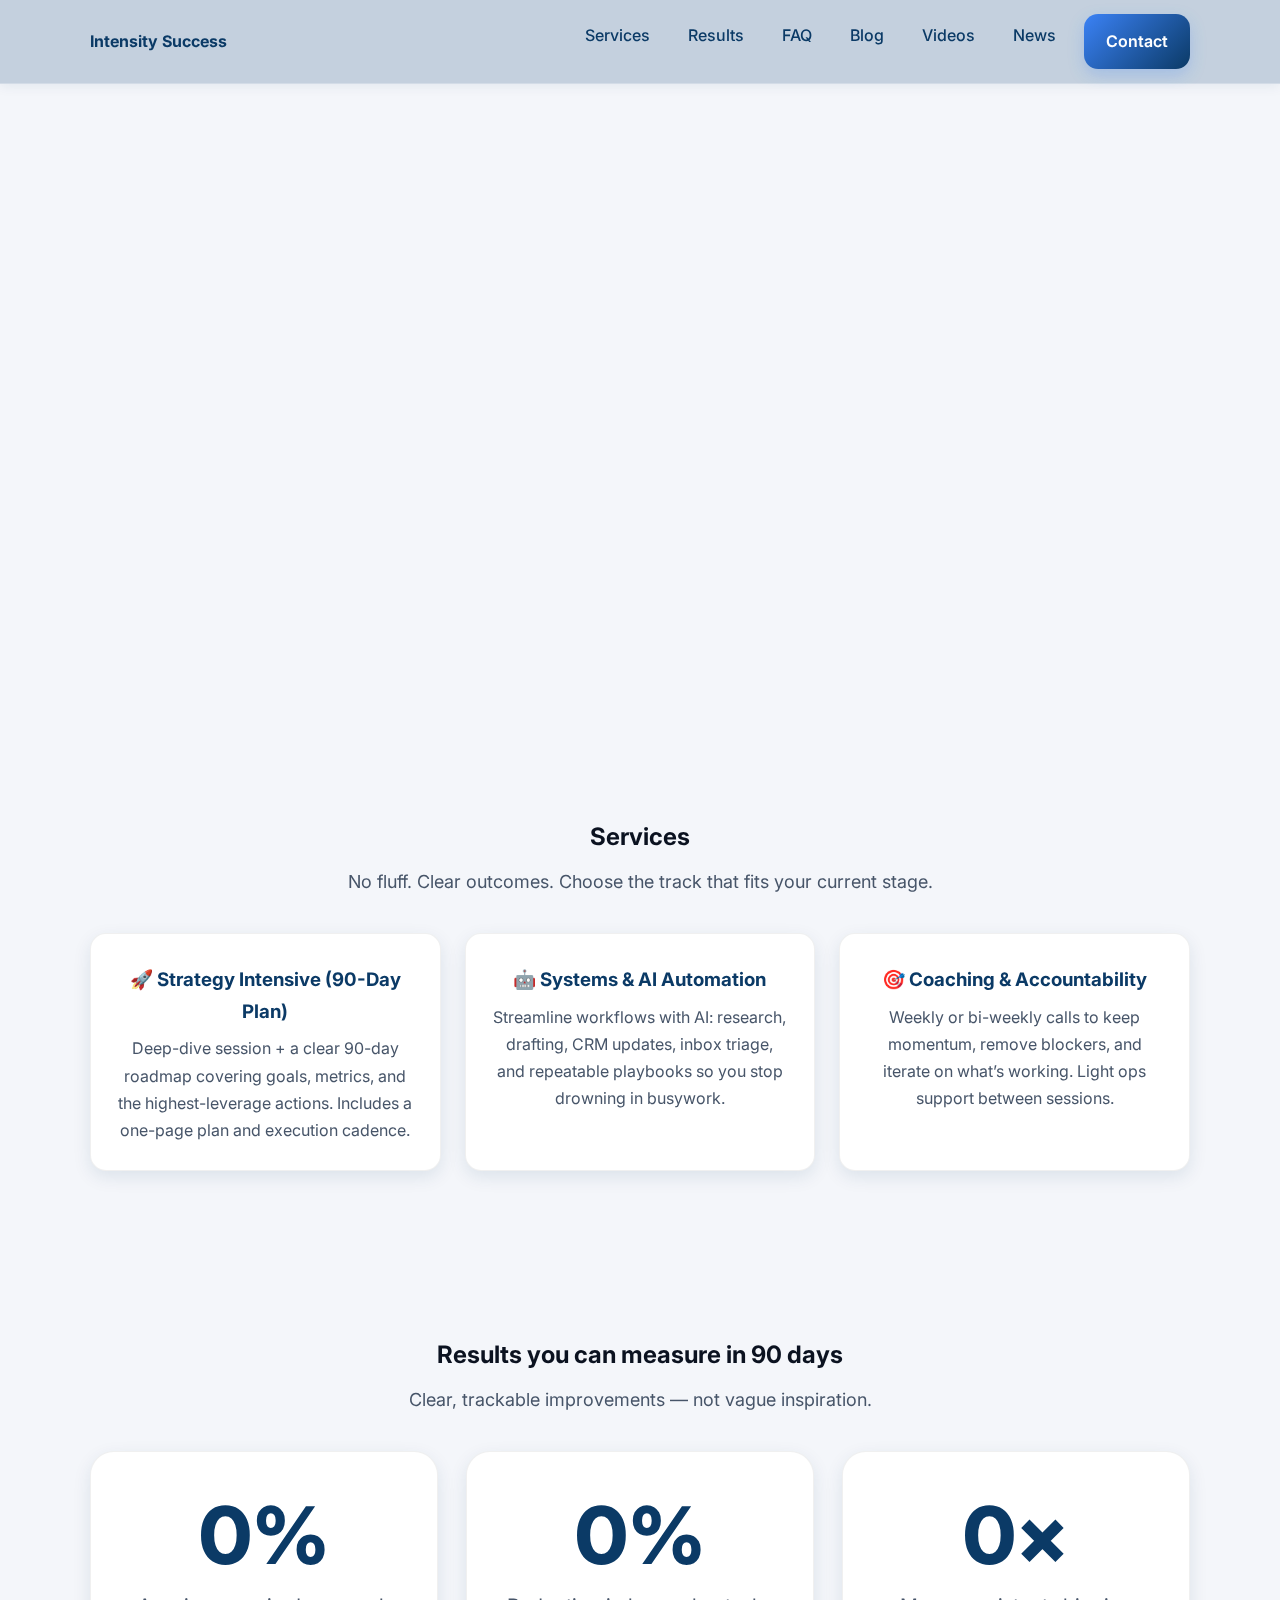
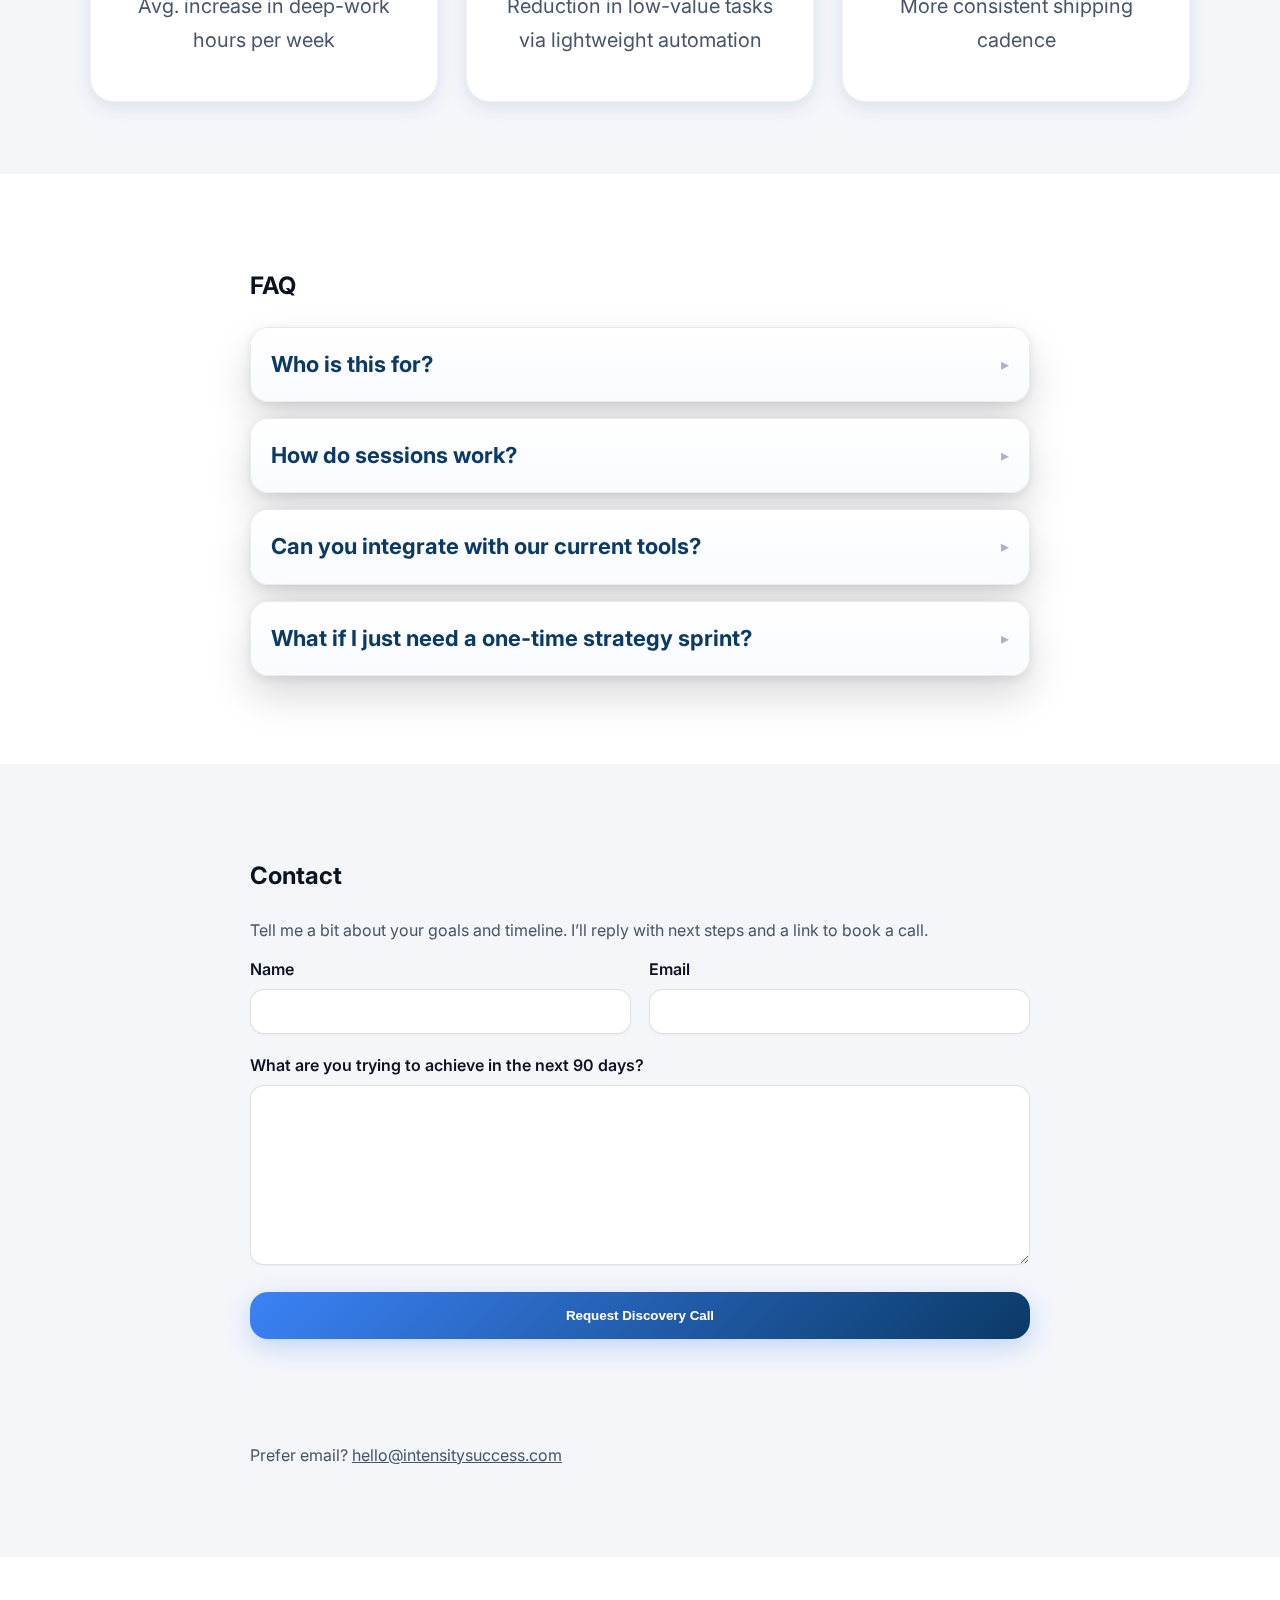
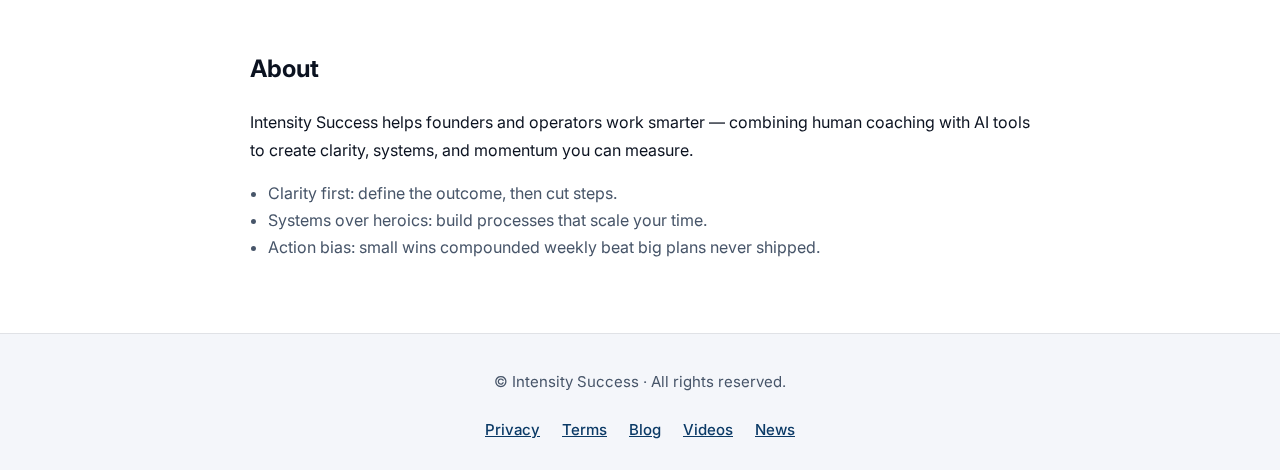
<file: index.html>
<!DOCTYPE html>
<html lang="en">
<head>
  <head>
  <!-- ... your existing meta + styles ... -->
  <script>
  (function () {
    var projectPath = '/IntensitySuccess-Staging/';     // GH Pages repo path
    var base = location.pathname.startsWith(projectPath) ? projectPath : '/';
    var el = document.createElement('base');
    el.setAttribute('href', base);
    document.head.prepend(el);
  })();
  </script>
</head>
  <meta name="theme-color" content="#f4f6fa" media="(prefers-color-scheme: light)">
  <meta name="theme-color" content="#0b1220" media="(prefers-color-scheme: dark)">
  <meta charset="utf-8" />
  <meta name="viewport" content="width=device-width, initial-scale=1" />
  <title>Intensity Success — AI Coaching & Consulting</title>
  <meta name="description" content="AI-powered coaching and consulting to help you work smarter, build systems, and finally see progress in your business and life." />
  <link rel="canonical" href="https://intensitysuccess.com/">

  <!-- Open Graph / Twitter -->
  <meta property="og:title" content="Intensity Success — AI Coaching & Consulting" />
  <meta property="og:description" content="Work smarter with AI-enhanced coaching. Clarity, systems, and momentum you can measure." />
  <meta property="og:type" content="website" />
  <meta property="og:url" content="https://intensitysuccess.com/" />
  <meta property="og:image" content="https://intensitysuccess.com/og-image.jpg" />
  <meta name="twitter:card" content="summary_large_image" />

  <link href="https://fonts.googleapis.com/css2?family=Inter:wght@400;600;700&display=swap" rel="stylesheet">
  <!-- Correct stylesheet name -->
  <link rel="stylesheet" href="styles.css" />
  <noscript>
    <style>.reveal { opacity: 1 !important; transform: none !important; }</style>
  </noscript>
</head>

<body>
<div id="site-header"></div>

  <main>
    <!-- HERO -->
    <section class="hero hero-split">
      <div class="container hero-grid">
        <div class="hero-copy">
          <p class="eyebrow">AI Coaching • Systems • Clarity</p>
          <h1>Where human potential meets artificial intelligence.</h1>
          <p>
            Personalized coaching powered by AI insights to transform how you think,
            plan, and perform — in business and life.
          </p>

          <div class="hero-actions">
            <a class="btn btn-primary" href="#services">Start the Transformation</a>
            <a class="btn" href="#faq">Learn More</a>
          </div>

          <ul class="hero-points">
            <li>AI-assisted strategy & weekly coaching</li>
            <li>Habit systems and lightweight automation</li>
            <li>Clear 90-day outcomes you can measure</li>
          </ul>
        </div>

        <!-- Visual side -->
        <div class="ai-visual" aria-hidden="true">
          <div class="ai-blob"></div>
          <div class="ai-grid"></div>
          <img
            class="ai-brain"
            src="assets/ai-brain.webp?v=4"
            alt="Stylized AI brain"
            loading="eager"
            decoding="async"
          />
        </div>
      </div>
    </section>

    <!-- Services -->
    <section id="services" class="section">
      <div class="container">
        <div class="narrow section-intro">
          <h2>Services</h2>
          <p>No fluff. Clear outcomes. Choose the track that fits your current stage.</p>
        </div>

        <div class="grid-3">
          <article class="card reveal">
            <h3>🚀 Strategy Intensive (90-Day Plan)</h3>
            <p>Deep-dive session + a clear 90-day roadmap covering goals, metrics, and the highest-leverage actions. Includes a one-page plan and execution cadence.</p>
          </article>

        <article class="card reveal">
            <h3>🤖 Systems & AI Automation</h3>
            <p>Streamline workflows with AI: research, drafting, CRM updates, inbox triage, and repeatable playbooks so you stop drowning in busywork.</p>
          </article>

          <article class="card reveal">
            <h3>🎯 Coaching & Accountability</h3>
            <p>Weekly or bi-weekly calls to keep momentum, remove blockers, and iterate on what’s working. Light ops support between sessions.</p>
          </article>
        </div>
      </div>
    </section>

    <!-- Outcomes / Proof (KPIs) -->
    <section id="outcomes" class="section">
      <div class="container">
        <div class="narrow section-intro">
          <h2>Results you can measure in 90 days</h2>
          <p>Clear, trackable improvements — not vague inspiration.</p>
        </div>

        <div class="grid-3">
          <article class="card kpi reveal">
            <h3><span class="kpi-number" data-target="35" data-suffix="%">0%</span></h3>
            <p>Avg. increase in deep-work hours per week</p>
          </article>

          <article class="card kpi reveal">
            <h3><span class="kpi-number" data-target="28" data-suffix="%">0%</span></h3>
            <p>Reduction in low-value tasks via lightweight automation</p>
          </article>

          <article class="card kpi reveal">
            <h3><span class="kpi-number" data-target="3" data-suffix="×">0×</span></h3>
            <p>More consistent shipping cadence</p>
          </article>
        </div>
      </div>
    </section>

    <!-- FAQ (moved before Contact) -->
    <section id="faq" class="section alt">
      <div class="container narrow">
        <h2>FAQ</h2>

        <details class="faq reveal">
          <summary>Who is this for?</summary>
          <p>Designed for founders, solo operators, and small teams who want focus, clarity, and measurable progress.</p>
        </details>

        <details class="faq reveal">
          <summary>How do sessions work?</summary>
          <p>We’ll meet weekly or every other week, stay in touch between sessions, and wrap each week with something tangible you can use or improve.</p>
        </details>

        <details class="faq reveal">
          <summary>Can you integrate with our current tools?</summary>
          <p>YAbsolutely. We’ll integrate your current tools — Notion, ClickUp, Google Workspace, and more — into smart AI workflows. You can keep everything you already use.</p>
        </details>

        <details class="faq reveal">
          <summary>What if I just need a one-time strategy sprint?</summary>
          <p>That’s exactly what the <strong>90-Day Intensive</strong> is for. You’ll finish with a clear roadmap, measurable goals, and a system you can confidently run on your own.</p>
        </details>
      </div>
    </section>

    <!-- Contact (after FAQ now) -->
    <section id="contact" class="section">
      <div class="container narrow">
        <h2>Contact</h2>
        <p class="form-note" style="margin-bottom:12px;">
          Tell me a bit about your goals and timeline. I’ll reply with next steps and a link to book a call.
        </p>

        <!-- Formspree-connected -->
        <form id="contact-form"
              class="contact"
              action="https://formspree.io/f/xqayolvj"
              method="POST"
              novalidate>
          <label for="name">
            <span>Name</span>
            <input id="name" name="name" type="text" autocomplete="name" required />
          </label>

          <label for="email">
            <span>Email</span>
            <input id="email" name="email" type="email" autocomplete="email" required />
          </label>

          <label for="message">
            <span>What are you trying to achieve in the next 90 days?</span>
            <textarea id="message" name="message" required></textarea>
          </label>

          <input type="hidden" name="_subject" value="Discovery Call Request (Intensity Success)" />
          <input type="text" name="_gotcha" tabindex="-1" autocomplete="off" style="position:absolute;left:-5000px;opacity:0;" aria-hidden="true" />

          <button type="submit" class="btn btn-primary">Request Discovery Call</button>

          <p id="form-status" class="form-note" role="status" aria-live="polite" style="min-height:1.2em;"></p>

          <p class="form-note">
            Prefer email?
            <a href="mailto:hello@intensitysuccess.com?subject=Discovery%20Call%20Request&body=Hi%20Intensity%20Success%2C%0A%0AMy%20name%20is%20%5BYour%20Name%5D.%0ACompany%20(optional)%3A%20%5BYour%20Company%5D%0A%0AHere%E2%80%99s%20what%20I%E2%80%99m%20trying%20to%20achieve%20in%20the%20next%2090%20days%3A%0A%5BGoals%20and%20timeline%5D%0A%0AThanks!">
              hello@intensitysuccess.com
            </a>
          </p>
        </form>
      </div>
    </section>

    <!-- About (moved to bottom) -->
    <section id="about" class="section alt">
      <div class="container narrow">
        <h2>About</h2>
        <p>
          Intensity Success helps founders and operators work smarter — combining human coaching with AI tools to create
          clarity, systems, and momentum you can measure.
        </p>
        <ul style="margin:14px 0 0; padding-left:18px; color: var(--muted); line-height:1.7;">
          <li>Clarity first: define the outcome, then cut steps.</li>
          <li>Systems over heroics: build processes that scale your time.</li>
          <li>Action bias: small wins compounded weekly beat big plans never shipped.</li>
        </ul>
      </div>
    </section>
  </main>

 <div id="site-footer"></div>

  <!-- Scripts -->
  <script>
  (function () {
    /* Footer year */
    const yEl = document.getElementById('y');
    if (yEl) yEl.textContent = new Date().getFullYear();

    /* Blog nav highlight */
    if (window.location.pathname.includes('/blog')) {
      const blogLink = document.getElementById('nav-blog');
      if (blogLink) blogLink.classList.add('active');
    }

    /* Mobile menu */
    const toggle = document.querySelector('.menu-toggle');
    const nav = document.querySelector('.site-nav');
    if (toggle && nav) {
      toggle.addEventListener('click', () => {
        const open = nav.classList.toggle('open');
        toggle.setAttribute('aria-expanded', open ? 'true' : 'false');
      });
    }

    /* Header scrolled state */
    const onScroll = () => {
      if (window.scrollY > 6) document.body.classList.add('scrolled');
      else document.body.classList.remove('scrolled');
    };
    onScroll();
    window.addEventListener('scroll', onScroll);

    /* Reveal-on-scroll */
    const revealEls = document.querySelectorAll('.reveal');
    if (revealEls.length) {
      if ('IntersectionObserver' in window) {
        const io = new IntersectionObserver((entries) => {
          entries.forEach((en) => {
            if (en.isIntersecting) {
              en.target.classList.add('show');
              io.unobserve(en.target);
            }
          });
        }, { threshold: 0.12, rootMargin: '0px 0px -60px 0px' });
        revealEls.forEach((el) => io.observe(el));
      } else {
        revealEls.forEach((el) => el.classList.add('show'));
      }
    }

    /* KPI counters */
    const decimalsOf = (n) => {
      const s = String(n);
      return (s.split('.')[1] || '').length;
    };
    const startCounters = (root = document) => {
      root.querySelectorAll('.kpi-number').forEach((el) => {
        if (el.dataset.animated === 'true') return;
        el.dataset.animated = 'true';

        const initial = el.textContent.trim();
        const m = initial.match(/^(\D*)(-?\d+(?:\.\d+)?)(.*)$/);
        const prefix = el.dataset.prefix ?? (m ? m[1] : '');
        const suffix = el.dataset.suffix ?? (m ? m[3] : '');
        const target = Number(el.dataset.target ?? (m ? m[2] : 0)) || 0;
        const precision = decimalsOf(el.dataset.target ?? target);

        const frames = 60;
        const step = target / frames || 1;
        let val = m && m[2] ? Number(m[2]) || 0 : 0;

        const tick = () => {
          val += step;
          const done = step >= 0 ? val >= target : val <= target;
          const shown = done ? target : val;
          const formatted = precision ? shown.toFixed(precision) : Math.round(shown).toString();
          el.textContent = `${prefix}${formatted}${suffix}`;
          if (!done) requestAnimationFrame(tick);
        };
        requestAnimationFrame(tick);
      });
    };
    const outcomes = document.getElementById('outcomes');
    if (outcomes && 'IntersectionObserver' in window) {
      const io2 = new IntersectionObserver((entries) => {
        entries.forEach((en) => {
          if (en.isIntersecting) {
            startCounters(outcomes);
            io2.disconnect();
          }
        });
      }, { threshold: 0.25 });
      io2.observe(outcomes);
    } else {
      startCounters();
    }

    /* Formspree async submit */
    const form   = document.getElementById('contact-form');
    const status = document.getElementById('form-status');
    if (form && status) {
      const okMsg  = "Thanks! I’ll reply with next steps shortly.";
      const errMsg = "Something went wrong. Please try again, or email hello@intensitysuccess.com.";
      form.addEventListener('submit', async function (e) {
        e.preventDefault();
        status.textContent = "Sending…";
        try {
          const res = await fetch(form.action, {
            method: form.method,
            body: new FormData(form),
            headers: { 'Accept': 'application/json' }
          });
          if (res.ok) { form.reset(); status.textContent = okMsg; }
          else {
            const json = await res.json().catch(() => null);
            status.textContent = json && json.errors
              ? json.errors.map(e => e.message).join(" ")
              : errMsg;
          }
        } catch {
          status.textContent = errMsg;
        }
      });
    }
  })();
  </script>
  <script>
(function () {
  // figure out the right prefix (prod "/" vs GH Pages "/IntensitySuccess-Staging/")
  var projectPath = '/IntensitySuccess-Staging/';
  var prefix = location.pathname.startsWith(projectPath) ? projectPath : '/';

  function initHeaderBehaviors() {
    const toggle = document.querySelector('.menu-toggle');
    const nav = document.querySelector('.site-nav');
    if (toggle && nav) {
      toggle.addEventListener('click', () => {
        const open = nav.classList.toggle('open');
        toggle.setAttribute('aria-expanded', open ? 'true' : 'false');
      });
    }
  }

  function loadHeader() {
    const mount = document.getElementById('site-header');
    if (!mount) return;
    fetch(prefix + 'includes/header.html')
      .then(r => r.text())
      .then(html => {
        mount.innerHTML = html;
        initHeaderBehaviors(); // wire up menu after injection
      })
      .catch(err => console.error('Header load failed:', err));
  }

  if (document.readyState === 'loading') {
    document.addEventListener('DOMContentLoaded', loadHeader);
  } else {
    loadHeader();
  }
})();
</script>
  <script>
(function () {
  var projectPath = '/IntensitySuccess-Staging/';
  var prefix = location.pathname.startsWith(projectPath) ? projectPath : '/';

  function loadFooter() {
    const mount = document.getElementById('site-footer');
    if (!mount) return;
    fetch(prefix + 'includes/footer.html', { cache: 'no-cache' })
      .then(r => r.text())
      .then(html => { mount.innerHTML = html; })
      .catch(err => console.error('Footer load failed:', err));
  }

  if (document.readyState === 'loading') {
    document.addEventListener('DOMContentLoaded', loadFooter);
  } else {
    loadFooter();
  }
})();
</script>
</body>
</html>
</file>
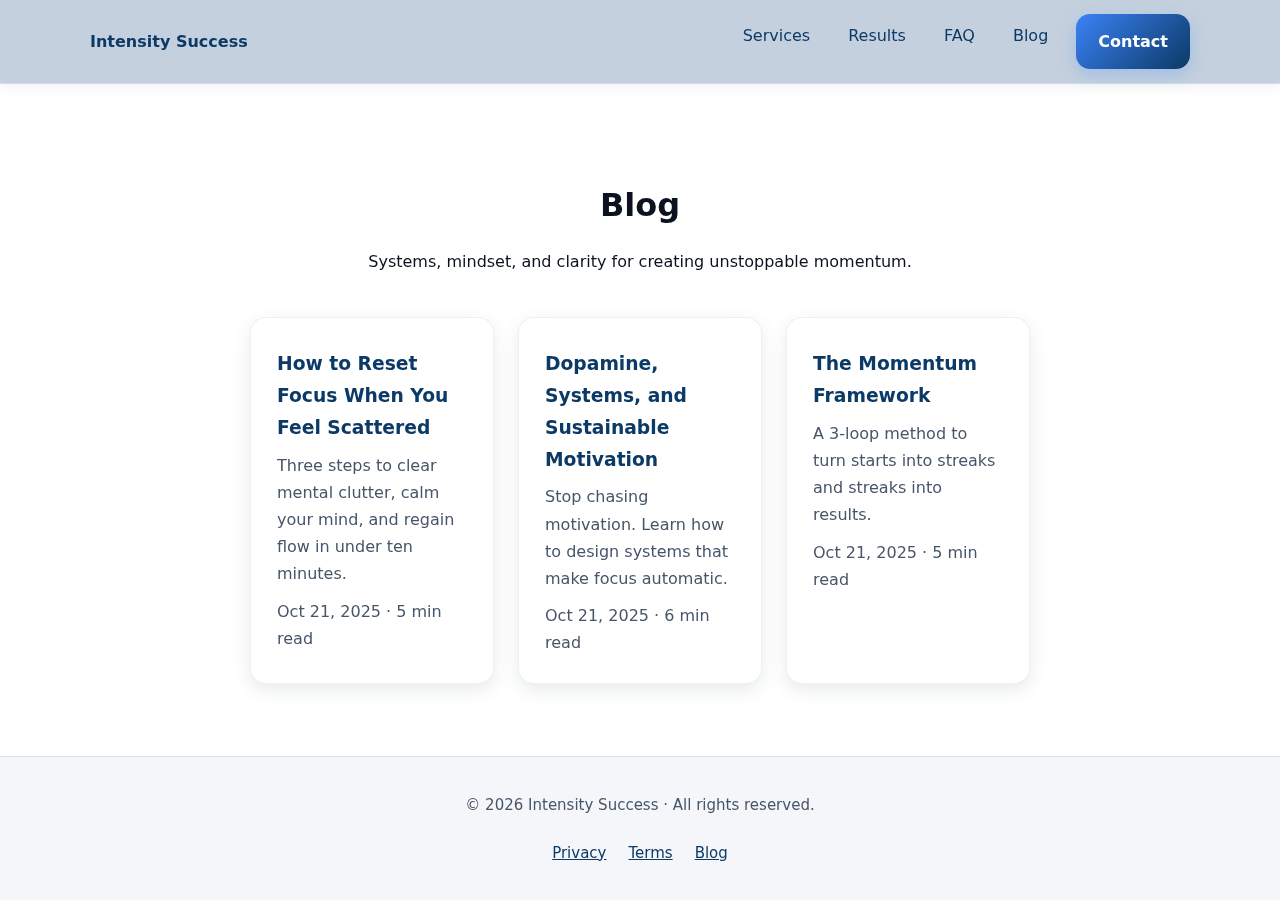
<file: blog/index.html>
<!DOCTYPE html>
<html lang="en">
<head>
  <script>
  (function () {
    // If hosted under a project path on GitHub Pages, set that as the base.
    // Otherwise default to '/'
    var projectPath = '/IntensitySuccess-Staging/';   // ← your staging repo path
    var base = location.pathname.startsWith(projectPath) ? projectPath : '/';
    var baseEl = document.createElement('base');
    baseEl.setAttribute('href', base);
    document.head.prepend(baseEl);
  })();
</script>
  <meta charset="utf-8" />
  <meta name="viewport" content="width=device-width, initial-scale=1" />
  <title>Blog — Intensity Success</title>
  <meta name="description" content="Practical frameworks for focus, momentum, and mindset from Intensity Success." />
  <link rel="stylesheet" href="../styles.css">
</head>

<body>
  <!-- Header -->
  <header class="site-header">
    <div class="nav container">
      <a href="/" class="logo">Intensity Success</a>
      <button class="menu-toggle" aria-label="Toggle menu" aria-expanded="false">☰</button>
      <nav class="site-nav">
        <a href="/#services">Services</a>
        <a href="/#outcomes">Results</a>
        <a href="/#faq">FAQ</a>
        <a href="blog/" id="nav-blog" class="active">Blog</a>
        <a class="btn btn-primary" href="/#contact">Contact</a>
      </nav>
    </div>
  </header>

  <!-- Blog Listing -->
  <section class="section alt">
    <div class="container narrow">
      <h1 style="text-align:center; margin-bottom:12px;">Blog</h1>
      <p class="form-note" style="text-align:center; margin-bottom:42px;">Systems, mindset, and clarity for creating unstoppable momentum.</p>

      <div class="grid-3">
        <!-- Post 1 -->
        <a href="posts/how-to-reset-focus.html" class="card reveal" style="text-decoration:none;">
          <h3>How to Reset Focus When You Feel Scattered</h3>
          <p>Three steps to clear mental clutter, calm your mind, and regain flow in under ten minutes.</p>
          <p class="form-note" style="margin-top:10px;">Oct 21, 2025 · 5 min read</p>
        </a>

        <!-- Post 2 -->
        <a href="posts/dopamine-systems.html" class="card reveal" style="text-decoration:none;">
          <h3>Dopamine, Systems, and Sustainable Motivation</h3>
          <p>Stop chasing motivation. Learn how to design systems that make focus automatic.</p>
          <p class="form-note" style="margin-top:10px;">Oct 21, 2025 · 6 min read</p>
        </a>

        <!-- Post 3 -->
        <a href="posts/momentum-framework.html" class="card reveal" style="text-decoration:none;">
          <h3>The Momentum Framework</h3>
          <p>A 3-loop method to turn starts into streaks and streaks into results.</p>
          <p class="form-note" style="margin-top:10px;">Oct 21, 2025 · 5 min read</p>
        </a>
      </div>
    </div>
  </section>

  <!-- Footer -->
  <footer class="site-footer">
    <div class="footer-inner">
      <p>© <span id="y"></span> Intensity Success · All rights reserved.</p>
      <div class="footer-links">
        <a href="/privacy">Privacy</a>
        <a href="/terms">Terms</a>
        <a href="/blog/">Blog</a>
      </div>
    </div>
  </footer>

  <!-- JS -->
  <script>
    // Highlight blog nav
    const path = window.location.pathname;
    if (path.includes('/blog')) {
      const blogLink = document.getElementById('nav-blog');
      if (blogLink) blogLink.classList.add('active');
    }

    // Footer year
    const y = document.getElementById('y');
    if (y) y.textContent = new Date().getFullYear();

    // Mobile menu
    const toggle = document.querySelector('.menu-toggle');
    const nav = document.querySelector('.site-nav');
    if (toggle && nav) {
      toggle.addEventListener('click', () => {
        const open = nav.classList.toggle('open');
        toggle.setAttribute('aria-expanded', open);
      });
    }

    // Reveal on scroll
    const setupReveal = () => {
      const revealEls = document.querySelectorAll('.reveal');
      if (!revealEls.length) return;
      if ('IntersectionObserver' in window) {
        const io = new IntersectionObserver((entries) => {
          entries.forEach((en) => {
            if (en.isIntersecting) {
              en.target.classList.add('show');
              io.unobserve(en.target);
            }
          });
        }, { threshold: 0.12, rootMargin: '0px 0px -60px 0px' });
        revealEls.forEach((el) => io.observe(el));
      } else {
        revealEls.forEach((el) => el.classList.add('show'));
      }
    };
    setupReveal();
  </script>
</body>
</html>
</file>
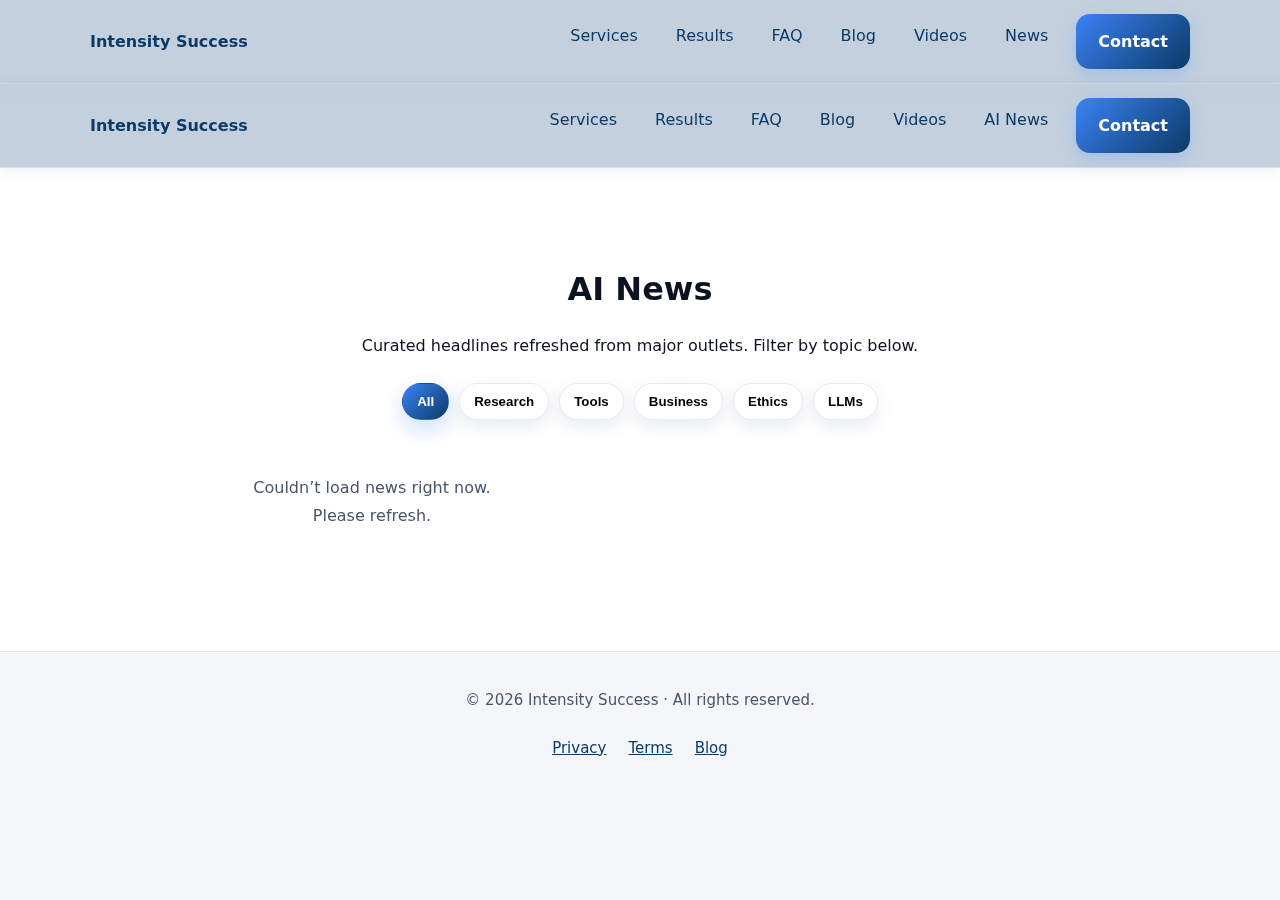
<file: news/index.html>
<!DOCTYPE html>
<html lang="en">
<head>
  <!-- Base path helper (GitHub Pages safe) -->
  <script>
    (function () {
      var projectPath = '/IntensitySuccess-Staging/';   // ← staging repo path
      var base = location.pathname.startsWith(projectPath) ? projectPath : '/';
      var baseEl = document.createElement('base');
      baseEl.setAttribute('href', base);
      document.head.prepend(baseEl);
    })();
  </script>

  <meta charset="utf-8" />
  <meta name="viewport" content="width=device-width, initial-scale=1" />
  <title>AI News — Intensity Success</title>
  <meta name="description" content="The latest AI developments, research, tools, and industry stories — updated automatically." />
  <link rel="stylesheet" href="../styles.css">
  <style>
    /* Page-specific additions */
    .filter-tabs {
      display: flex;
      gap: 10px;
      flex-wrap: wrap;
      justify-content: center;
      margin: 0 0 22px;
    }
    .filter-tabs .tab {
      border-radius: 999px;
      padding: 10px 14px;
      font-weight: 600;
      border: 1px solid rgba(0, 0, 0, .08);
      background: var(--panel);
      box-shadow: var(--shadow-sm);
      cursor: pointer;
      transition: transform .2s ease, box-shadow .2s ease, border-color .2s ease, background .2s ease, color .2s ease;
    }
    .filter-tabs .tab[aria-pressed="true"] {
      background: linear-gradient(135deg, var(--brand) 0%, var(--brand-2) 100%);
      color: #fff;
      border-color: transparent;
      box-shadow: 0 8px 22px rgba(59, 130, 246, .28);
    }
    .news-meta {
      color: var(--muted);
      font-size: 14px;
      margin-top: 8px;
    }
    .news-empty {
      text-align: center;
      color: var(--muted);
      padding: 16px 0;
    }
  </style>
</head>

<body>
  <div id="site-header"></div>
  
  <!-- Header -->
  <header class="site-header">
    <div class="nav container">
      <a href="/" class="logo">Intensity Success</a>
      <button class="menu-toggle" aria-label="Toggle menu" aria-expanded="false">☰</button>
      <nav class="site-nav">
        <a href="/#services">Services</a>
        <a href="/#outcomes">Results</a>
        <a href="/#faq">FAQ</a>
        <a href="/blog/">Blog</a>
        <a href="/videos/">Videos</a>
        <a href="/news/" id="nav-news" class="active">AI News</a>
        <a class="btn btn-primary" href="/#contact">Contact</a>
      </nav>
    </div>
  </header>

  <!-- AI News -->
  <section class="section alt">
    <div class="container narrow">
      <h1 style="text-align:center; margin-bottom:10px;">AI News</h1>
      <p class="form-note" style="text-align:center;margin-bottom:24px;">
        Curated headlines refreshed from major outlets. Filter by topic below.
      </p>

      <div class="filter-tabs" role="tablist" aria-label="AI news filters"></div>

      <div id="news-feed" class="grid-3" aria-live="polite"></div>
      <p id="news-more" class="form-note" style="text-align:center; margin-top:18px;"></p>
    </div>
  </section>

  <!-- Footer -->
  <footer class="site-footer">
    <div class="footer-inner">
      <p>© <span id="y"></span> Intensity Success · All rights reserved.</p>
      <div class="footer-links">
        <a href="/privacy">Privacy</a>
        <a href="/terms">Terms</a>
        <a href="/blog/">Blog</a>
      </div>
    </div>
  </footer>

  <script>
  /* ---------- Base setup ---------- */
  document.getElementById('y').textContent = new Date().getFullYear();
  const toggle = document.querySelector('.menu-toggle');
  const nav = document.querySelector('.site-nav');
  if (toggle && nav) {
    toggle.addEventListener('click', () => {
      const open = nav.classList.toggle('open');
      toggle.setAttribute('aria-expanded', open ? 'true' : 'false');
    });
  }
  const onScroll = () => {
    if (window.scrollY > 6) document.body.classList.add('scrolled');
    else document.body.classList.remove('scrolled');
  };
  onScroll(); window.addEventListener('scroll', onScroll);

  /* ---------- Filters + Feed ---------- */
  const TABS = [
    { key:'all',      label:'All',      q:'("artificial intelligence" OR AI)' },
    { key:'research', label:'Research', q:'("AI research" OR "machine learning research" OR arXiv)' },
    { key:'tools',    label:'Tools',    q:'("AI tools" OR "AI features" OR "AI productivity")' },
    { key:'business', label:'Business', q:'("AI startup" OR "AI investment" OR "AI funding")' },
    { key:'ethics',   label:'Ethics',   q:'("AI ethics" OR "AI safety" OR "AI regulation")' },
    { key:'llms',     label:'LLMs',     q:'(GPT OR "GPT-4" OR "Claude" OR "Gemini" OR "Llama")' },
  ];

  const tabsWrap = document.querySelector('.filter-tabs');
  const feed = document.getElementById('news-feed');
  const moreEl = document.getElementById('news-more');
  let activeKey = sessionStorage.getItem('aiNewsTab') || 'all';

  TABS.forEach(tab => {
    const b = document.createElement('button');
    b.type = 'button';
    b.className = 'tab';
    b.textContent = tab.label;
    b.dataset.key = tab.key;
    b.setAttribute('aria-pressed', tab.key === activeKey ? 'true' : 'false');
    b.addEventListener('click', () => {
      if (activeKey === tab.key) return;
      document.querySelectorAll('.filter-tabs .tab').forEach(el => el.setAttribute('aria-pressed','false'));
      b.setAttribute('aria-pressed','true');
      activeKey = tab.key;
      sessionStorage.setItem('aiNewsTab', activeKey);
      loadNews();
    });
    tabsWrap.appendChild(b);
  });

  function skeletonCards(n=6){
    feed.innerHTML = Array.from({length:n}).map(()=>`
      <article class="card" style="min-height:140px; opacity:.7;">
        <div class="form-note">Loading…</div>
      </article>`).join('');
    moreEl.textContent = '';
  }

  function googleNewsRssUrl(query){
    const base = 'https://news.google.com/rss/search';
    const params = new URLSearchParams({
      q: query,
      hl: 'en-US',
      gl: 'US',
      ceid: 'US:en'
    });
    return `${base}?${params.toString()}`;
  }

  async function loadNews(){
    skeletonCards();
    const tab = TABS.find(t => t.key === activeKey) || TABS[0];
    const rssUrl = googleNewsRssUrl(tab.q);
    const rss2json = 'https://api.rss2json.com/v1/api.json?rss_url=' + encodeURIComponent(rssUrl);

    try {
      const res = await fetch(rss2json, { cache: 'no-store' });
      if (!res.ok) throw new Error('feed error');
      const data = await res.json();
      const items = (data.items || []).slice(0, 9);

      if (!items.length) {
        feed.innerHTML = `<p class="news-empty">No stories right now. Try another filter.</p>`;
        return;
      }

      feed.innerHTML = items.map(item => {
        const clean = (item.description || '').replace(/<[^>]+>/g, '').replace(/&nbsp;/g, ' ').trim();
        const blurb = clean.length > 160 ? clean.slice(0,160)+'…' : clean;
        const date = new Date(item.pubDate || Date.now()).toLocaleDateString();
        return `
          <article class="card reveal">
            <a href="${item.link}" target="_blank" rel="noopener" style="text-decoration:none; color:inherit;">
              <h3>${item.title}</h3>
              <p>${blurb || 'Latest update in AI.'}</p>
              <p class="news-meta">${date}</p>
            </a>
          </article>`;
      }).join('');

      const gnLink = 'https://news.google.com/search?q=' + encodeURIComponent(tab.q) + '&hl=en-US&gl=US&ceid=US:en';
      moreEl.innerHTML = `<a class="btn" href="${gnLink}" target="_blank" rel="noopener">More ${tab.label} news →</a>`;

    } catch (err) {
      console.error(err);
      feed.innerHTML = `<p class="news-empty">Couldn’t load news right now. Please refresh.</p>`;
      moreEl.textContent = '';
    }
  }

  loadNews();
  </script>
  <script>
(function () {
  // Detect base path for production vs GitHub Pages staging
  var projectPath = '/IntensitySuccess-Staging/';
  var prefix = location.pathname.startsWith(projectPath) ? projectPath : '/';

  function wireHeader() {
    const toggle = document.querySelector('.menu-toggle');
    const nav = document.querySelector('.site-nav');
    const header = document.querySelector('.site-header');

    // Sticky header on scroll
    window.addEventListener('scroll', () => {
      if (window.scrollY > 6) document.body.classList.add('scrolled');
      else document.body.classList.remove('scrolled');
    });

    // Mobile menu toggle
    if (toggle && nav) {
      toggle.addEventListener('click', () => {
        const open = nav.classList.toggle('open');
        toggle.setAttribute('aria-expanded', open ? 'true' : 'false');
      });
    }

    // Highlight active page
    const path = window.location.pathname;
    if (path.includes('/blog')) document.getElementById('nav-blog')?.classList.add('active');
    if (path.includes('/videos')) document.getElementById('nav-videos')?.classList.add('active');
    if (path.includes('/news')) document.getElementById('nav-news')?.classList.add('active');
  }

  function loadHeader() {
    const mount = document.getElementById('site-header');
    if (!mount) return;
    fetch(prefix + 'includes/header.html', { cache: 'no-cache' })
      .then(r => {
        if (!r.ok) throw new Error('HTTP ' + r.status);
        return r.text();
      })
      .then(html => {
        mount.innerHTML = html;
        wireHeader();
      })
      .catch(err => console.error('Header load failed:', err));
  }

  if (document.readyState === 'loading') {
    document.addEventListener('DOMContentLoaded', loadHeader);
  } else {
    loadHeader();
  }
})();
</script>
</body>
</html>
</file>
<file: styles.css>
/* ===========================
   Intensity Success — FULL CSS (Dark/Light Auto)
   =========================== */

/* ---------- Theme ---------- */
:root {
  color-scheme: light dark; /* enables auto theming for scrollbars/forms */
  --brand:   #3b82f6;
  --brand-2: #0b3a66;
  --ring:    rgba(59,130,246,.35);
  --bg:      #f4f6fa;
  --panel:   #ffffff;
  --text:    #0b1220;
  --muted:   #475569;
  --radius-lg: 28px;
  --radius-md: 16px;
  --radius-sm: 12px;
  --shadow-sm: 0 6px 18px rgba(11,58,102,.10);
  --shadow-md: 0 16px 40px rgba(11,58,102,.16);
}

/* ---------- DARK THEME OVERRIDES ---------- */
@media (prefers-color-scheme: dark) {
  :root {
    --bg:       #0b1220;
    --panel:    #111a2b;
    --text:     #e6eefc;
    --muted:    #9fb0c9;
    --brand-2:  #a7c5ff;
    --ring:     rgba(88,140,255,.35);
    --shadow-sm: 0 6px 18px rgba(0,0,0,.35);
    --shadow-md: 0 16px 40px rgba(0,0,0,.45);
  }

  body {
    background: var(--bg);
    color: var(--text);
  }

  /* Header */
  .site-header {
    background: rgba(17,26,43,.28);
    border-bottom-color: rgba(255,255,255,.12);
    box-shadow: 0 2px 12px rgba(0,0,0,.45);
  }
  body.scrolled .site-header {
    background: rgba(17,26,43,.45);
    box-shadow: 0 6px 20px rgba(0,0,0,.55);
  }

  /* Cards */
  .card {
    background: var(--panel);
    border-color: rgba(255,255,255,.06);
    box-shadow: var(--shadow-sm);
  }
  .card h3 { color: var(--text); }
  .card p  { color: var(--muted); }

  /* Hero */
  .hero {
    background:
      radial-gradient(1200px 600px at 10% 10%, rgba(59,130,246,.12), transparent 60%),
      radial-gradient(800px 400px at 90% 30%, rgba(88,140,255,.10), transparent 60%),
      var(--bg);
  }

  /* Process + KPI cards */
  #process .process li,
 
  /* Navigation links contrast */
  .site-nav a { color: var(--text); }
  .site-nav a:hover { color: var(--brand); }
}
/* ---------- Outcomes (KPIs) ---------- */
/* Base layout */
#outcomes .grid-3 { align-items: stretch; gap: 28px; }
@media (max-width: 900px){ #outcomes .grid-3 { grid-template-columns: 1fr; } }

/* Card surface, spacing, radius */
#outcomes .card.kpi{
  text-align: center;
  padding: 44px 36px;
  border-radius: 24px;
  background: #fff;                          /* light default */
  border: 1px solid rgba(0,0,0,.06);
  box-shadow:
    0 28px 60px rgba(11,58,102,.10),         /* soft drop */
    0 2px 0 rgba(255,255,255,.90) inset;     /* subtle top bevel */
  transition: transform .2s ease, box-shadow .2s ease, border-color .2s ease;
}
#outcomes .card.kpi:hover{
  transform: translateY(-4px);
  border-color: rgba(59,130,246,.22);
  box-shadow:
    0 36px 84px rgba(11,58,102,.14),
    0 2px 0 rgba(255,255,255,.92) inset;
}

/* Typography */
#outcomes .card.kpi h3{
  margin: 0 0 14px;
  line-height: 1;
}
#outcomes .kpi-number{
  display: inline-block;
  font-weight: 800;
  letter-spacing: .5px;
  font-size: clamp(44px, 6.2vw, 96px);       /* big headline number */
  color: #0b3a66;
}
#outcomes .card.kpi p{
  margin: 0;
  color: #475569;
  font-size: clamp(16px, 1.6vw, 20px);
}

/* ---- Dark mode match (same layout, darker surface) ---- */
@media (prefers-color-scheme: dark){
  #outcomes .card.kpi{
    background: var(--panel);
    border-color: rgba(255,255,255,.08);
    box-shadow:
      0 28px 60px rgba(0,0,0,.46),
      0 1px 0 rgba(255,255,255,.04) inset;
  }
  #outcomes .kpi-number{ color: var(--text); }
  #outcomes .card.kpi p{ color: var(--muted); }
}
/* ---------- KPI Section Typography Alignment ---------- */
#outcomes {
  text-align: center;
}

#outcomes h2 {
  text-align: center;
  margin-bottom: 10px;
}

#outcomes .section-intro p {
  text-align: center;
  margin: 8px auto 36px;
  color: var(--muted);
  max-width: 700px;
  font-size: 18px;
  line-height: 1.6;
}
/* ---------- Base / Reset ---------- */
* { box-sizing: border-box; }
html, body { height: 100%; }
body {
  margin: 0;
  font-family: "Inter", system-ui, -apple-system, Segoe UI, Roboto, Arial, sans-serif;
  background: var(--bg);
  color: var(--text);
  line-height: 1.7;
  -webkit-font-smoothing: antialiased;
  -moz-osx-font-smoothing: grayscale;
}
img { max-width: 100%; display: block; }
a { color: inherit; }

/* ---------- Layout helpers ---------- */
.container { width: min(1100px, 92%); margin-inline: auto; }
.narrow { width: min(780px, 92%); margin-inline: auto; }
.section { padding: 72px 0; }
.section.alt { background: var(--panel); }

/* ====================================
   Header (glass, subtle blue tint)
==================================== */
.site-header {
  position: sticky; top: 0; z-index: 100;
  background: rgba(11,58,102,.20);
  backdrop-filter: blur(20px) saturate(180%);
  -webkit-backdrop-filter: blur(20px) saturate(180%);
  border-bottom: 1px solid rgba(255,255,255,.25);
  box-shadow: 0 2px 12px rgba(11,58,102,.08);
  transition: background .35s ease, box-shadow .35s ease;
}
body.scrolled .site-header {
  background: rgba(11,58,102,.35);
  box-shadow: 0 4px 18px rgba(11,58,102,.14);
}
.nav {
  display: flex; align-items: center; justify-content: space-between;
  padding: 14px 0;
}
.logo { font-weight: 700; color: var(--brand-2); text-decoration: none; }

/* Nav links */
.site-nav { display: flex; gap: 18px; }
.site-nav a {
  position: relative; padding: 8px 10px; text-decoration: none;
  color: var(--brand-2); font-weight: 500;
  transition: color .25s ease;
}
.site-nav a::after {
  content: ""; position: absolute; left: 0; bottom: 2px; width: 100%; height: 2px;
  background: linear-gradient(90deg, var(--brand), var(--brand-2));
  opacity: 0; transform: scaleX(.2); transform-origin: center;
  transition: transform .35s ease, opacity .35s ease;
  border-radius: 2px;
}
.site-nav a:hover { color: var(--brand); }
.site-nav a:hover::after { opacity: 1; transform: scaleX(1); }
.menu-toggle { display: none; font-size: 20px; background: none; border: none; color: var(--brand-2); }

/* ====================================
   HERO (split layout)
==================================== */
.hero {
  padding: 80px 0 70px;
  background:
    radial-gradient(1200px 600px at 10% 10%, rgba(59,130,246,.15), transparent 60%),
    radial-gradient(800px 400px at 90% 30%, rgba(11,58,102,.12), transparent 60%),
    var(--bg);
  animation: fadeInHero 1s ease forwards;
  opacity: 0;
}
@keyframes fadeInHero {
  from { opacity: 0; transform: translateY(18px); }
  to { opacity: 1; transform: translateY(0); }
}
.hero-grid {
  display: grid;
  grid-template-columns: 1.08fr .92fr;
  align-items: center;
  gap: 36px;
}
.hero-copy h1 {
  font-size: clamp(32px, 5vw, 56px);
  line-height: 1.08;
  margin: 6px 0 10px;
  color: var(--brand-2);
}
.hero-copy p { color: var(--muted); font-size: 19px; margin: 0 0 10px; }
.eyebrow {
  display: inline-block; font-weight: 700; font-size: 13px;
  letter-spacing: .12em; text-transform: uppercase;
  color: var(--brand-2);
  background: rgba(59,130,246,.12);
  padding: 6px 10px; border-radius: 999px;
}
.hero-points { margin: 16px 0 0; padding-left: 18px; color: var(--muted); }
.hero-points li { margin: 4px 0; }
/* ===== Hero visual (theme-aware grid + glow) ===== */
/* Tunable CSS vars for the visual */
:root{
  --ai-grid: rgba(11,58,102,.10);
  --ai-grid-2: rgba(11,58,102,.06);
  --ai-glow: rgba(59,130,246,.18);
  --ai-blob1: rgba(59,130,246,.28);
  --ai-blob2: rgba(11,58,102,.20);
  --ai-brain-bright: 1.02;
  --ai-brain-contrast: 1.06;
  --ai-brain-sat: 1.10;
}
@media (prefers-color-scheme: dark){
  :root{
    --ai-grid: rgba(255,255,255,.06);
    --ai-grid-2: rgba(59,130,246,.06);
    --ai-glow: rgba(59,130,246,.14);
    --ai-blob1: rgba(59,130,246,.35);
    --ai-blob2: rgba(11,58,102,.28);
    --ai-brain-bright: 1.08;
    --ai-brain-contrast: 1.10;
    --ai-brain-sat: 1.15;
  }
}

/* Container card the brain sits in */
.ai-visual{
  --panel-radius: 28px;
  position: relative;
  height: 420px;
  border-radius: var(--panel-radius);
  overflow: hidden;
  isolation: isolate;
  box-shadow: var(--shadow-md);
  background: transparent;
}

/* soft luminous underlayer */
.ai-blob{
  position:absolute; inset:-30px; border-radius:inherit;
  background:
    radial-gradient(620px 360px at 30% 35%, var(--ai-blob1), transparent 60%),
    radial-gradient(520px 320px at 80% 70%, var(--ai-blob2), transparent 65%),
    linear-gradient(180deg, rgba(255,255,255,.55), rgba(255,255,255,.28));
  filter: blur(24px);
  animation: blobPulse 10s ease-in-out infinite alternate;
  z-index:0;
}

/* frosted grid */
.ai-grid{
  position:absolute; inset:0; border-radius:inherit;
  background-image:
    linear-gradient(0deg, var(--ai-grid) 1px, transparent 1px),
    linear-gradient(90deg, var(--ai-grid) 1px, transparent 1px);
  background-size:22px 22px;
  backdrop-filter: blur(10px) saturate(120%);
  -webkit-backdrop-filter: blur(10px) saturate(120%);
  box-shadow:
    inset 0 0 0 1px var(--ai-grid-2),
    0 26px 70px var(--ai-glow);
  /* fade edges so it doesn't look boxed on light mode */
  -webkit-mask: radial-gradient(120% 120% at 50% 50%, #000 68%, transparent 100%);
          mask: radial-gradient(120% 120% at 50% 50%, #000 68%, transparent 100%);
  animation: gridDrift 28s linear infinite, gridGlow 12s ease-in-out infinite;
  z-index:1;
}

/* inner highlight + sweep */
.ai-visual::before{
  content:""; position:absolute; inset:0; border-radius:inherit;
  background:
    radial-gradient(120% 90% at 20% 10%, rgba(255,255,255,.35), transparent 50%),
    radial-gradient(90% 80% at 85% 80%, rgba(255,255,255,.16), transparent 60%);
  z-index:2; pointer-events:none;
}
.ai-visual::after{
  content:""; position:absolute; top:-20%; left:-40%;
  width:60%; height:140%;
  background: linear-gradient(120deg, transparent 0%, rgba(255,255,255,.14) 45%, transparent 90%);
  transform: rotate(8deg);
  filter: blur(18px);
  animation: sweep 7.5s ease-in-out infinite;
  z-index:2; pointer-events:none;
}

/* brain image (PNG/SVG with alpha) */
.ai-brain{
  position:absolute; left:50%; top:50%; transform:translate(-50%,-50%);
  width:88%; max-width:560px; height:auto; object-fit:contain; pointer-events:none;
  filter: brightness(var(--ai-brain-bright))
          contrast(var(--ai-brain-contrast))
          saturate(var(--ai-brain-sat));
  z-index:3;
  animation: brainFloat 12s ease-in-out infinite;
}

/* animations */
@keyframes brainFloat{
  0%   { transform: translate(-50%,-50%) scale(1); }
  50%  { transform: translate(-50%,-52%) scale(1.02); }
  100% { transform: translate(-50%,-50%) scale(1); }
}
@keyframes blobPulse{
  0%   { transform: translate(0,0) scale(1); opacity:.92; }
  50%  { transform: translate(12px,-8px) scale(1.05); opacity:1; }
  100% { transform: translate(-6px,4px) scale(1.02); opacity:.95; }
}
@keyframes gridDrift{
  0%   { background-position: 0 0, 0 0; }
  50%  { background-position: 28px 10px, 18px 6px; }
  100% { background-position: 0 0, 0 0; }
}
@keyframes gridGlow{
  0%,100% { box-shadow: inset 0 0 0 1px var(--ai-grid-2), 0 26px 70px var(--ai-glow); }
  50%     { box-shadow: inset 0 0 0 1px color-mix(in oklab, var(--ai-grid-2) 60%, transparent),
                    0 34px 90px var(--ai-glow); }
}
@keyframes sweep{
  0%   { transform: translateX(-10%) rotate(8deg); opacity:0; }
  30%  { opacity:.55; }
  60%  { transform: translateX(120%) rotate(8deg); opacity:0; }
  100% { transform: translateX(120%) rotate(8deg); opacity:0; }
}

/* Responsive height tweaks (optional) */
@media (max-width:1180px){ .ai-visual{ height:380px; } }
@media (max-width:1020px){ .ai-visual{ order:-1; height:340px; margin-bottom:18px; } }
@media (max-width:700px){  .ai-visual{ height:300px; } }
/* ====================================
   Cards / Grids
==================================== */
.grid-3 {
  display: grid;
  grid-template-columns: repeat(3, minmax(0, 1fr));
  gap: 24px;
}
.card {
  background: var(--panel);
  border: 1px solid rgba(0,0,0,.06);
  border-radius: 16px;
  padding: 26px;
  box-shadow: var(--shadow-sm);
  transition: transform .2s ease, box-shadow .2s ease;
}
.card:hover {
  transform: translateY(-4px);
  box-shadow: 0 14px 32px rgba(59,130,246,.18);
}
.card h3 { margin: 4px 0 8px; color: var(--brand-2); }
.card p { margin: 0; color: var(--muted); }

/* Services hover */
#services .card:hover {
  transform: translateY(-6px);
  border-color: rgba(59,130,246,.25);
  background: var(--panel);
  box-shadow: 0 12px 28px rgba(11,58,102,.12),
              0 0 18px rgba(59,130,246,.12);
}
#services .card:hover h3 { color: var(--brand); }
/* ---------- Services Section Heading Alignment ---------- */
#services {
  text-align: center;
}

#services h2 {
  text-align: center;
  margin-bottom: 10px;
}

#services .section-intro p {
  text-align: center;
  margin: 8px auto 36px;
  color: var(--muted);
  max-width: 700px;
  font-size: 18px;
  line-height: 1.6;
}
/* ====================================
   Sections
==================================== */
#about { background: var(--panel); color: var(--text); }


/* ===== FINAL THEMING NORMALIZATION (stable across light/dark) ===== */

/* Always drive section backgrounds by tokens */
.section.alt { background: var(--panel) !important; }
#about       { background: var(--panel) !important; color: var(--text) !important; }



/* Card-like things that didn't inherit .card */
#process .process li,
.card.quote {
  background: var(--panel) !important;
  color: var(--text) !important;
  border-color: rgba(0,0,0,.08); /* default for light; dark override below */
}



/* Mobile menu panel should match theme */
@media (max-width: 700px) {
  .site-nav {
    background: var(--panel) !important;
    border-color: color-mix(in oklab, var(--text) 12%, transparent);
  }
}

/* --- Light-only tweaks (restore your original light feel) --- */
@media (prefers-color-scheme: light) {

  .card,
  #process .process li,
  .card.quote {
    background: #fff !important;
    border-color: rgba(0,0,0,.06) !important;
    box-shadow: 0 6px 18px rgba(11,58,102,.10) !important;
  }



  .card h3 { color: #0b3a66 !important; }
  .card p  { color: #475569 !important; }

}

/* =========================
   CONTACT — stacked fields + full-width CTA (light & dark)
   ========================= */
#contact { background: var(--bg); }

.contact{
  display: grid;
  grid-template-columns: 1fr;   /* stacked by default */
  gap: 18px;
}

/* Labels on their own line */
.contact label{
  display: block;
}
.contact label span{
  display: block;
  font-weight: 600;
  margin: 0 0 6px;
}

/* Inputs / textarea */
.contact input,
.contact textarea{
  width: 100%;
  background: #fff;                  /* light */
  color: var(--text);
  border: 1px solid rgba(0,0,0,.12);
  border-radius: 14px;
  padding: 14px 16px;
  outline: none;
  transition: border-color .2s ease, box-shadow .2s ease, background-color .2s ease;
  box-shadow: 0 1px 2px rgba(0,0,0,.04);
  -webkit-appearance: none;
  appearance: none;
}
.contact textarea{
  min-height: 180px;
  resize: vertical;
}

/* Focus ring */
.contact input:focus,
.contact textarea:focus{
  border-color: var(--brand);
  box-shadow: 0 0 0 4px var(--ring);
}

/* Full-width, centered CTA */
.contact .btn.btn-primary{
  grid-column: 1 / -1;
  justify-self: stretch;             /* full width */
  width: 100%;
  padding: 16px 22px;
  border-radius: 18px;
  text-align: center;
  box-shadow: 0 8px 26px rgba(59,130,246,.28);
}
.contact .btn.btn-primary:hover{
  transform: translateY(-2px);
  box-shadow: 0 14px 34px rgba(59,130,246,.38);
}

/* Helper text under the button */
#contact .form-note{ color: var(--muted); }

/* Optional two-column at wide screens:
   name + email side-by-side, message full width, button full width */
@media (min-width: 900px){
  .contact{ grid-template-columns: 1fr 1fr; }
  .contact label:nth-of-type(3){ grid-column: 1 / -1; }   /* textarea label */
  .contact .btn.btn-primary{ grid-column: 1 / -1; }
  #contact .form-note{ grid-column: 1 / -1; }
}

/* ---- Dark mode polish ---- */
@media (prefers-color-scheme: dark){
  #contact{ background:#0e1728; }    /* section surface */

  .contact input,
  .contact textarea{
    background:#0f1a2d;              /* slightly lighter than section bg */
    border: 1px solid rgba(255,255,255,.12);
    box-shadow: inset 0 0 0 1px rgba(255,255,255,.02), 0 1px 2px rgba(0,0,0,.35);
    color: var(--text);
  }
  .contact input::placeholder,
  .contact textarea::placeholder{ color: rgba(230,238,252,.6); }

  .contact .btn.btn-primary{
    box-shadow: 0 10px 28px rgba(17,58,109,.45);
  }
}
/* ---------- Footer (Centered + Clean) ---------- */
.site-footer {
  background: var(--bg);
  border-top: 1px solid rgba(0,0,0,.08);
  text-align: center;
  padding: 36px 0 28px;
  color: var(--muted);
  font-size: 15px;
  line-height: 1.6;
}

.site-footer p { margin: 0 0 8px; }

.footer-inner {
  display: flex;
  flex-direction: column;
  align-items: center;
  justify-content: center;
  gap: 8px;
}

.footer-links {
  display: flex;
  justify-content: center;
  gap: 22px;
  margin-top: 8px;
}

.footer-links a {
  color: var(--brand-2);
  text-decoration: underline;
  font-weight: 500;
  transition: color .25s ease;
}

.footer-links a:hover { color: var(--brand); }

/* ---- Dark Mode Footer ---- */
@media (prefers-color-scheme: dark) {
  .site-footer {
    background: #0e1728;
    border-top-color: rgba(255,255,255,.10);
    color: var(--muted);
  }
  .footer-links a { color: var(--text); }
  .footer-links a:hover { color: var(--brand); }
}
/* ====================================
   Responsive
==================================== */
@media (max-width: 1020px) {
  .hero-grid { grid-template-columns: 1fr; }
}
@media (max-width: 820px) {
  .grid-3 { grid-template-columns: 1fr; }
}
@media (max-width: 700px) {
  .menu-toggle { display: block; }
  .site-nav {
    display: none; flex-direction: column; position: absolute; right: 4%; top: 58px;
    background: var(--panel); border: 1px solid rgba(0,0,0,.1);
    border-radius: 12px; padding: 10px;
  }
  .site-nav.open { display: flex; }
}

/* ====================================
   Motion Accessibility
==================================== */
@media (prefers-reduced-motion: reduce) {
  * { animation: none !important; transition: none !important; }
}
/* === Fix buttons + contrast at the very end of the file === */

/* Reset native button look so our .btn rules apply (Safari/WebKit) */
button.btn,
input[type="submit"].btn {
  -webkit-appearance: none;
  appearance: none;
  border: none;
}

/* Ensure anchors AND buttons pick up the same .btn styles */
a.btn, button.btn, input[type="submit"].btn {
  display: inline-flex;
  align-items: center;
  justify-content: center;
  gap: 8px;
  padding: 14px 22px;
  border-radius: 14px;
  font-weight: 600;
  text-decoration: none;
  cursor: pointer;
}

/* Re-assert your primary gradient (for safety) */
a.btn.btn-primary,
button.btn.btn-primary,
input[type="submit"].btn.btn-primary {
  background: linear-gradient(135deg, var(--brand) 0%, var(--brand-2) 100%);
  color: #fff;
  box-shadow: 0 6px 16px rgba(59,130,246,.25);
}
a.btn.btn-primary:hover,
button.btn.btn-primary:hover,
input[type="submit"].btn.btn-primary:hover {
  transform: translateY(-3px);
  box-shadow: 0 12px 26px rgba(59,130,246,.45);
  background: linear-gradient(135deg, var(--brand-2) 0%, var(--brand) 100%);
}

/* Dark-mode polish: buttons + links + muted text contrast */
@media (prefers-color-scheme: dark) {
  :root { --muted: #b6c3d8; } /* a touch brighter for readability */

  /* neutral button surface when not primary */
  a.btn:not(.btn-primary),
  button.btn:not(.btn-primary),
  input[type="submit"].btn:not(.btn-primary) {
    background: rgba(255,255,255,.06);
    border: 1px solid rgba(255,255,255,.12);
    color: var(--text);
    box-shadow: 0 2px 10px rgba(0,0,0,.4);
  }
  a.btn:not(.btn-primary):hover,
  button.btn:not(.btn-primary):hover,
  input[type="submit"].btn:not(.btn-primary):hover {
    background: rgba(255,255,255,.12);
    transform: translateY(-2px);
  }

  /* nav/link legibility on the darker header */
  .site-nav a { color: var(--text); }
  .site-nav a:hover { color: var(--brand); }

  /* small tag pill in hero */
  .eyebrow { background: rgba(59,130,246,.18); color: var(--text); }
}
/* ===== Refined FAQ – White Cards with Blue-Tint Open State ===== */
#faq {
  --faq-surface: #ffffff;
  --faq-surface-active: #f3f8ff;   /* faint blue tint when open */
  --faq-text: #0b3a66;
  --faq-muted: #475569;
  --faq-border: rgba(15, 23, 42, 0.08);
  --faq-shadow: 0 20px 40px rgba(2, 6, 23, 0.15), 0 3px 10px rgba(2, 6, 23, 0.08);
  --faq-radius: 18px;
}

/* Section description */
#faq .section-intro p {
  color: var(--faq-muted);
}

/* FAQ cards */
#faq details.faq {
  background: linear-gradient(180deg, #ffffff 0%, #f9fbff 100%);
  border: 1px solid var(--faq-border);
  border-radius: var(--faq-radius);
  padding: 18px 20px;
  margin: 16px 0;
  color: var(--faq-text);
  box-shadow: var(--faq-shadow);
  transition:
    transform 0.25s ease,
    box-shadow 0.25s ease,
    border-color 0.25s ease,
    background 0.3s ease;
}

/* Hover lift */
#faq details.faq:hover {
  transform: translateY(-2px);
  box-shadow: 0 24px 60px rgba(2, 6, 23, 0.18),
              0 6px 22px rgba(2, 6, 23, 0.10);
}

/* Active/open card tint */
#faq details.faq[open] {
  background: var(--faq-surface-active);
  border-color: rgba(59, 130, 246, 0.25);
  box-shadow: 0 26px 60px rgba(2, 6, 23, 0.20),
              0 8px 26px rgba(2, 6, 23, 0.12);
}

/* Summary question styling */
#faq summary {
  cursor: pointer;
  list-style: none;
  font-weight: 700;
  font-size: clamp(18px, 2vw, 22px);
  display: flex;
  align-items: center;
  gap: 10px;
  color: var(--faq-text);
  user-select: none;
}
#faq summary::-webkit-details-marker { display: none; }

/* Arrow caret */
#faq summary::after {
  content: "▸";
  margin-left: auto;
  color: #94a3b8;
  opacity: 0.8;
  font-size: 16px;
  transition: transform 0.25s ease, opacity 0.25s ease;
}
#faq details[open] summary::after {
  transform: rotate(90deg);
  opacity: 1;
}

/* Answer text */
#faq details.faq p {
  margin: 12px 0 0;
  color: var(--faq-muted);
  line-height: 1.6;
  font-size: 16px;
  animation: faqFadeIn 0.35s ease forwards;
}

/* Smooth fade reveal */
@keyframes faqFadeIn {
  from { opacity: 0; transform: translateY(-4px); }
  to { opacity: 1; transform: translateY(0); }
}

/* ---- Dark Mode Polish ---- */
@media (prefers-color-scheme: dark) {
  #faq {
    --faq-shadow: 0 22px 50px rgba(0, 0, 0, 0.45),
                  0 3px 12px rgba(0, 0, 0, 0.25);
    --faq-surface-active: #e8f1ff; /* keep subtle blue for open state */
  }

  #faq details.faq {
    background: linear-gradient(180deg, #ffffff 0%, #f5f8ff 100%);
    box-shadow: var(--faq-shadow);
  }
/* ===== Blog cards ===== */
.post-card {
  display: flex;
  flex-direction: column;
  padding: 0;
  overflow: hidden;
}
.post-card .post-cover { display:block; aspect-ratio: 16/9; background: linear-gradient(180deg, rgba(59,130,246,.10), transparent); }
.post-card .post-cover img { width:100%; height:100%; object-fit: cover; }
.post-card .post-body { padding: 22px; }
.post-card .post-title {
  display:block; text-decoration:none; font-weight: 800; color: var(--brand-2);
  font-size: clamp(18px, 2.2vw, 22px); margin: 0 0 8px;
}
.post-card .post-title:hover { color: var(--brand); }
.post-card .post-excerpt { color: var(--muted); margin: 0 0 12px; }
.post-meta { color: var(--muted); display:flex; gap:10px; align-items:center; flex-wrap:wrap; font-size: 14px; }
.post-meta .dot { opacity:.6; }
.post-tags { display:flex; gap:8px; flex-wrap:wrap; }
.post-tags a {
  text-decoration:none; font-size: 12px; font-weight:600; color: var(--brand-2);
  background: color-mix(in oklab, var(--brand) 12%, transparent);
  padding:6px 10px; border-radius: 999px;
}
.post-tags a:hover { color:#fff; background: var(--brand); }

/* ===== Single post ===== */
.post .back { color: var(--muted); text-decoration:none; display:inline-block; margin-bottom: 8px; }
.post h1 { margin: 8px 0 10px; color: var(--brand-2); }
.post .post-cover { margin: 18px 0 10px; border-radius: var(--radius-md); overflow:hidden; box-shadow: var(--shadow-sm); }
.post-content { color: var(--text); }
.post-content h2, .post-content h3 { color: var(--brand-2); margin-top: 24px; }
.post-content blockquote {
  margin: 16px 0; padding: 12px 16px; border-left: 4px solid var(--brand);
  background: color-mix(in oklab, var(--brand) 10%, transparent); border-radius: var(--radius-sm);
}
.post-sep { border:0; height:1px; background: rgba(0,0,0,.08); margin: 28px 0; }
@media (prefers-color-scheme: dark){
  .post-sep { background: rgba(255,255,255,.10); }
}

/* ===== Pagination ===== */
.pagination { display:flex; gap:10px; justify-content:center; margin-top:28px; }
.pagination .page {
  display:inline-flex; align-items:center; justify-content:center;
  min-width:42px; height:42px; padding:0 14px; border-radius: 12px;
  background: var(--panel); color: var(--brand-2);
  border:1px solid rgba(0,0,0,.06); box-shadow: var(--shadow-sm); text-decoration:none;
}
.pagination .current { background: linear-gradient(135deg, var(--brand) 0%, var(--brand-2) 100%); color:#fff; border-color: transparent; }
@media (prefers-color-scheme: dark){
  .pagination .page { border-color: rgba(255,255,255,.10); }
}

/* Optional: constrain line length in articles */
.post .post-content { max-width: 68ch; margin-inline: auto; }
   }
</file>
